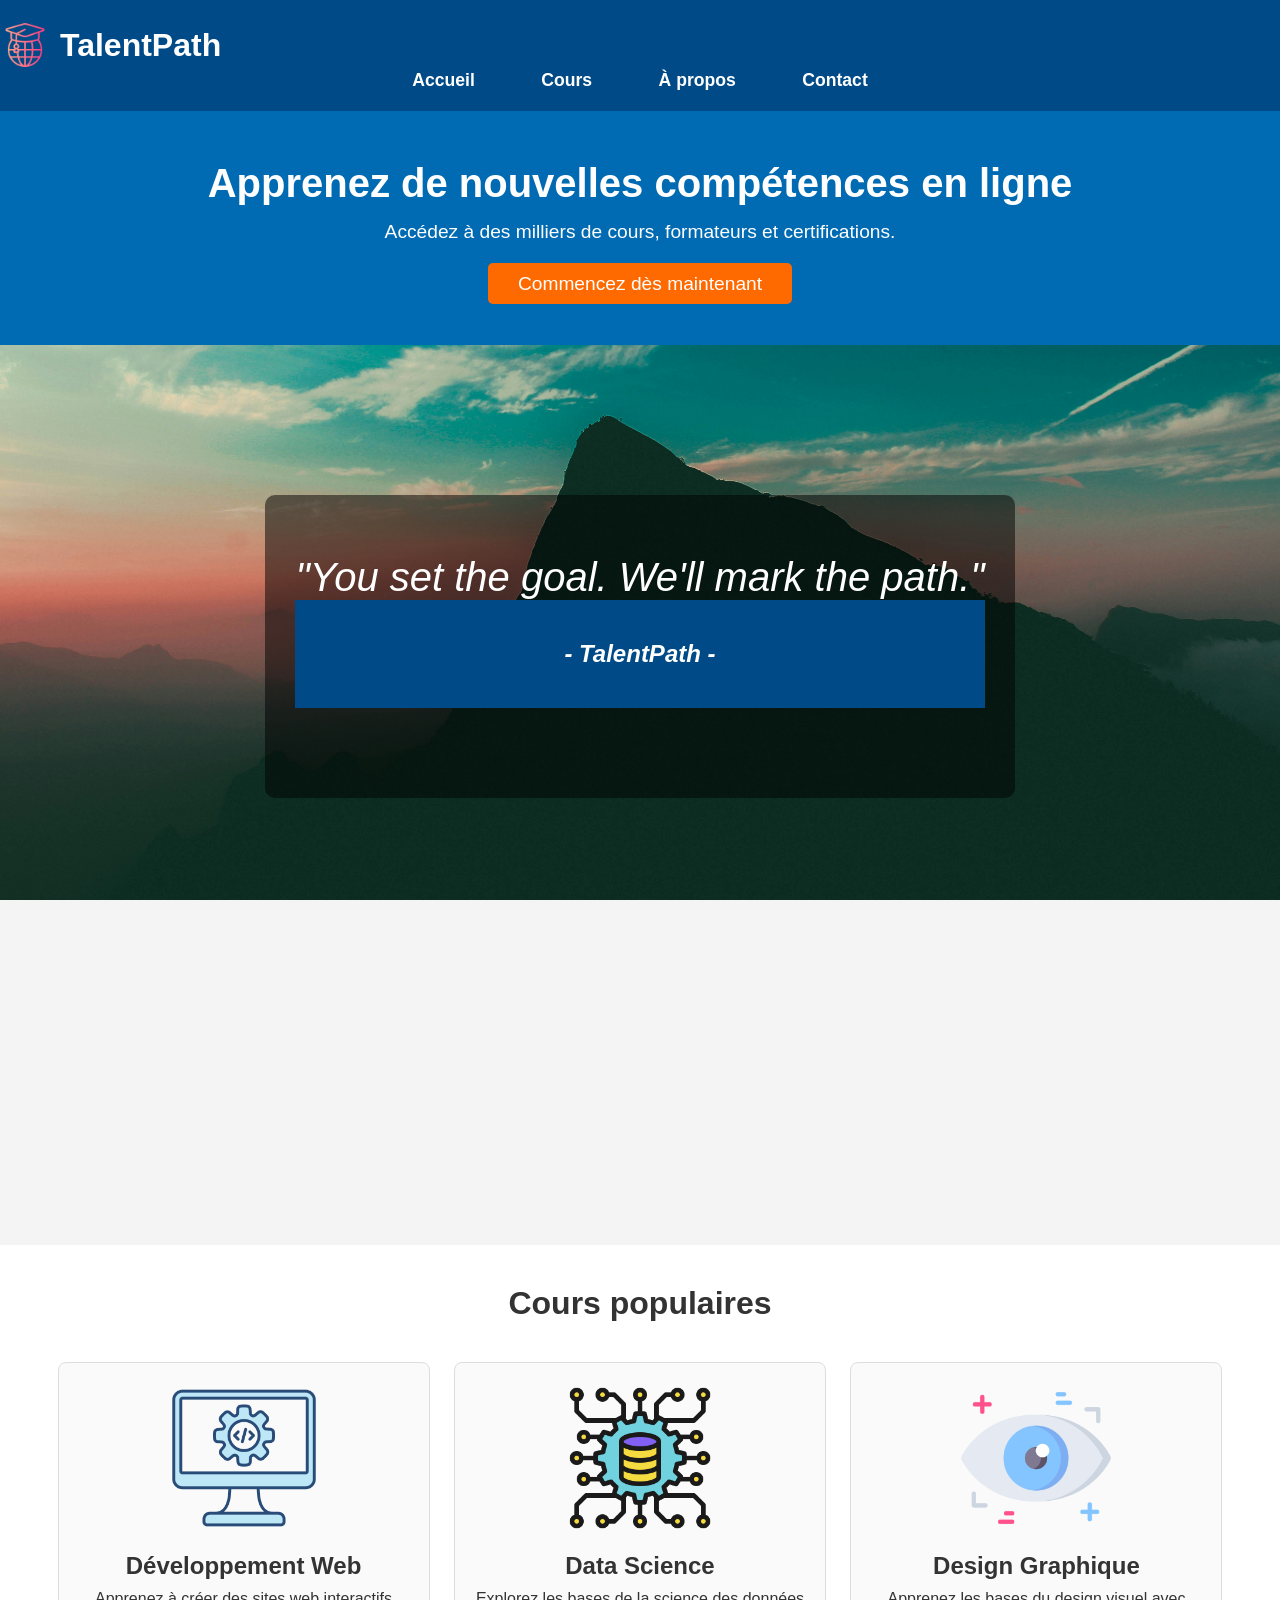
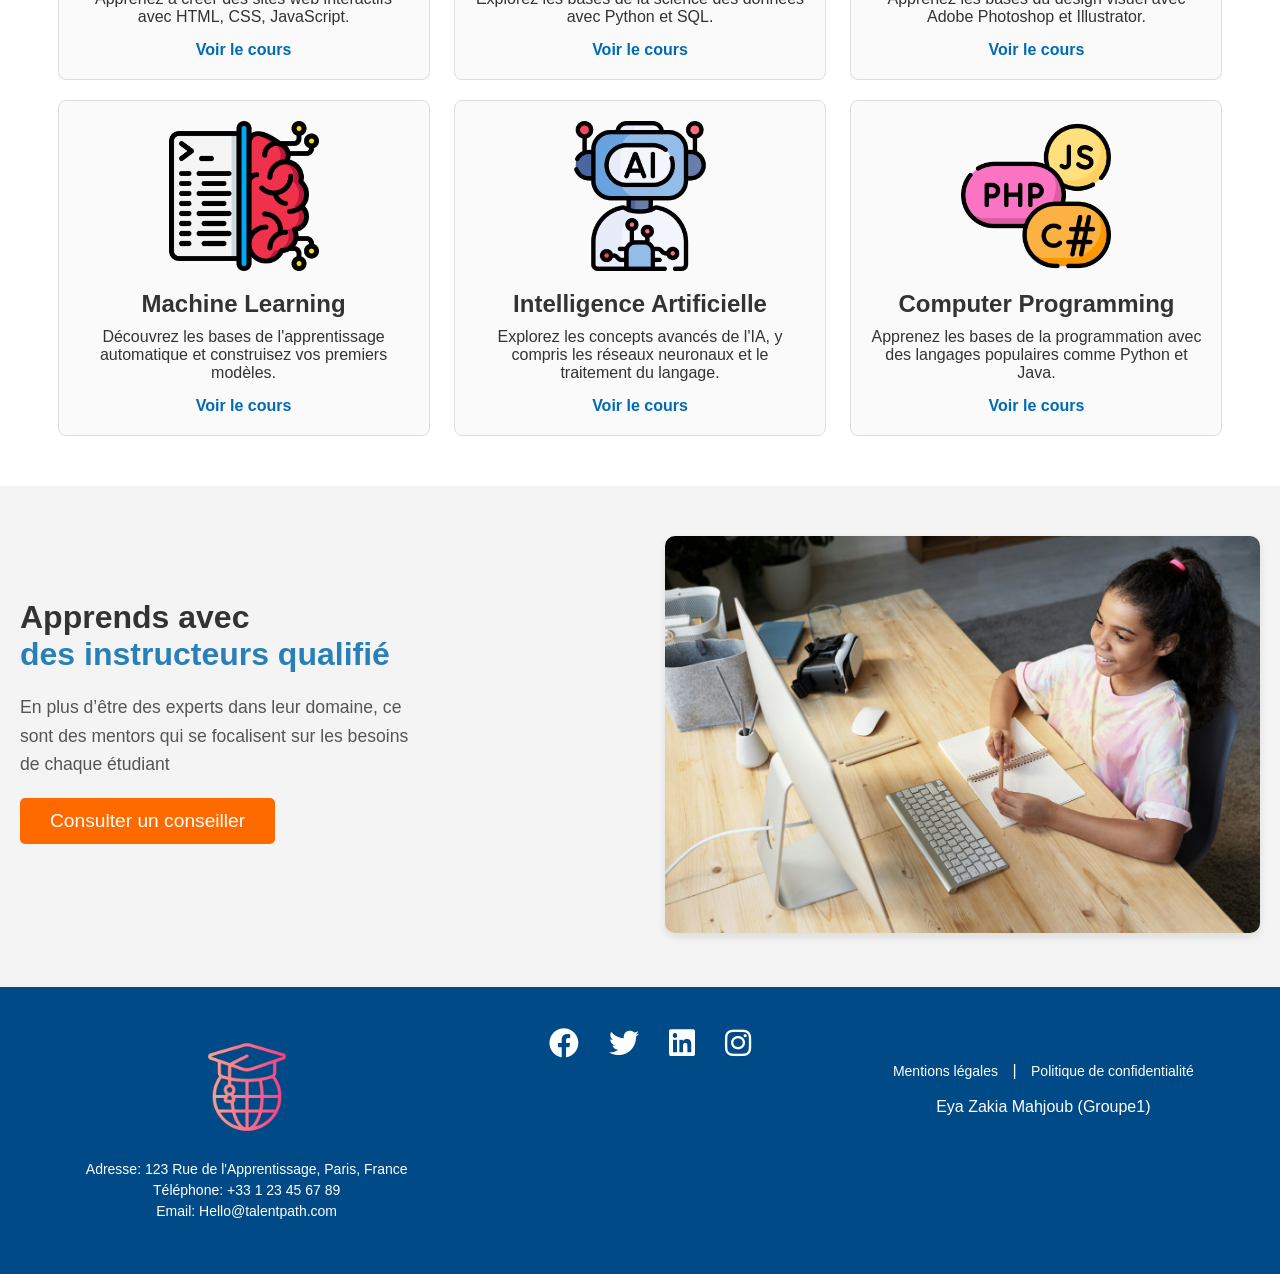
<file: index.html>
<!DOCTYPE html>
<html lang="fr">
<head>
    <meta charset="UTF-8">
    <meta name="viewport" content="width=device-width, initial-scale=1.0">
    <title>Plateforme d'Apprentissage</title>
    <link rel="stylesheet" href="CSS/style.css">
    <link rel="stylesheet" href="https://cdnjs.cloudflare.com/ajax/libs/font-awesome/6.0.0-beta3/css/all.min.css">

</head>
<body>
    <header>
        <div class="logo">
           <img src="global-education.png" alt="Logo ApprendsFacile" class="logo-image">
            <h1>TalentPath</h1>
        </div>
        <nav>
            <ul class="nav">
                <li class="nav-item"><a class="nav-link"  href="#">Accueil</a></li>
                <li class="nav-item"><a class="nav-link "href="#">Cours</a></li>
                <li class="nav-item"><a class="nav-link" href="Horaire.html">À propos</a></li>
                <li class="nav-item"><a class="nav-link" href="signin.html">Contact</a></li>
            </ul>
        </nav>
    </header>

    <section class="hero">
        <h2>Apprenez de nouvelles compétences en ligne</h2>
        <p>Accédez à des milliers de cours, formateurs et certifications.</p>
        <a href="signin.html" class="cta-button">Commencez dès maintenant</a>
    </section>
    <section class="quote-section">
        <div class="quote-container">
            <blockquote>
                "You set the goal. We'll mark the path."
                <footer>- TalentPath  -</footer>
            </blockquote>
        </div>
    </section>
<section class="featured-courses">
        <h2>Cours populaires</h2>
        <div class="course-card">
            <img src="software.png" alt="Cours 1">
            <h3>Développement Web</h3>
            <p>Apprenez à créer des sites web interactifs avec HTML, CSS, JavaScript.</p>
            <a href="#">Voir le cours</a>
        </div>
        <div class="course-card">
            <img src="data-science.png" alt="Cours 2">
            <h3>Data Science</h3>
            <p>Explorez les bases de la science des données avec Python et SQL.</p>
            <a href="#">Voir le cours</a>
        </div>
        <div class="course-card">
            <img src="eye.png" alt="Cours 3">
            <h3>Design Graphique</h3>
            <p>Apprenez les bases du design visuel avec Adobe Photoshop et Illustrator.</p>
            <a href="#">Voir le cours</a>
        </div>
        <div class="course-card">
            <img src="ML.png" alt="Cours 4">
            <h3>Machine Learning</h3>
            <p>Découvrez les bases de l'apprentissage automatique et construisez vos premiers modèles.</p>
            <a href="#">Voir le cours</a>
        </div>
        <div class="course-card">
            <img src="ai.png" alt="Cours 5">
            <h3>Intelligence Artificielle</h3>
            <p>Explorez les concepts avancés de l'IA, y compris les réseaux neuronaux et le traitement du langage.</p>
            <a href="#">Voir le cours</a>
        </div>
        <div class="course-card">
            <img src="coding-l.png" alt="Cours 6">
            <h3>Computer Programming</h3>
            <p>Apprenez les bases de la programmation avec des langages populaires comme Python et Java.</p>
            <a href="#">Voir le cours</a>
        </div>
        </section>
            <section class="info-section">
    <div class="content-container">
        <!-- Colonne Texte (Gauche) -->
        <div class="text-column">
            <h2 class="section-title">Apprends avec <br><span class="couleur">des instructeurs qualifié </span></h2>
            <p class="section-paragraph">
               En plus d’être des experts dans leur domaine, ce<br> sont des mentors qui se focalisent sur les besoins<br> de chaque étudiant
            </p>
            <a href="signin.html" class="cta-button2">Consulter un conseiller</a>
        </div>
        <!-- Colonne Image (Droite) -->
        <div class="image-column">
            <img src="en ligne.jpg" alt="Description">
        </div>
    </div>
</section>

<footer>
    <div class="footer-container">
        <!-- Section des informations de contact -->
        <div class="footer-contact">
            <img src="global-education.png" alt="Logo TalentPath" class="footer-logo">
            <p class="footer-address">Adresse: 123 Rue de l'Apprentissage, Paris, France</p>
            <p class="footer-phone">Téléphone: +33 1 23 45 67 89</p>
            <p class="footer-email">Email: Hello@talentpath.com</p>
        </div>
        
        <!-- Section des réseaux sociaux -->
        <div class="footer-social-media">
            <a href="https://www.facebook.com" target="_blank" class="social-icon">
                <i class="fab fa-facebook"></i>
            </a>
            <a href="https://www.twitter.com" target="_blank" class="social-icon">
                <i class="fab fa-twitter"></i>
            </a>
            <a href="https://www.linkedin.com" target="_blank" class="social-icon">
                <i class="fab fa-linkedin"></i>
            </a>
            <a href="https://www.instagram.com" target="_blank" class="social-icon">
                <i class="fab fa-instagram"></i>
            </a>
        </div>

        <!-- Section des mentions légales et autres liens -->
        <div class="footer-links">
            <a href="#">Mentions légales</a> |
            <a href="#">Politique de confidentialité</a>
             <br><br><p>Eya Zakia Mahjoub (Groupe1)</p>
        </div>
    </div>
</footer>



</body>
</html>
</file>
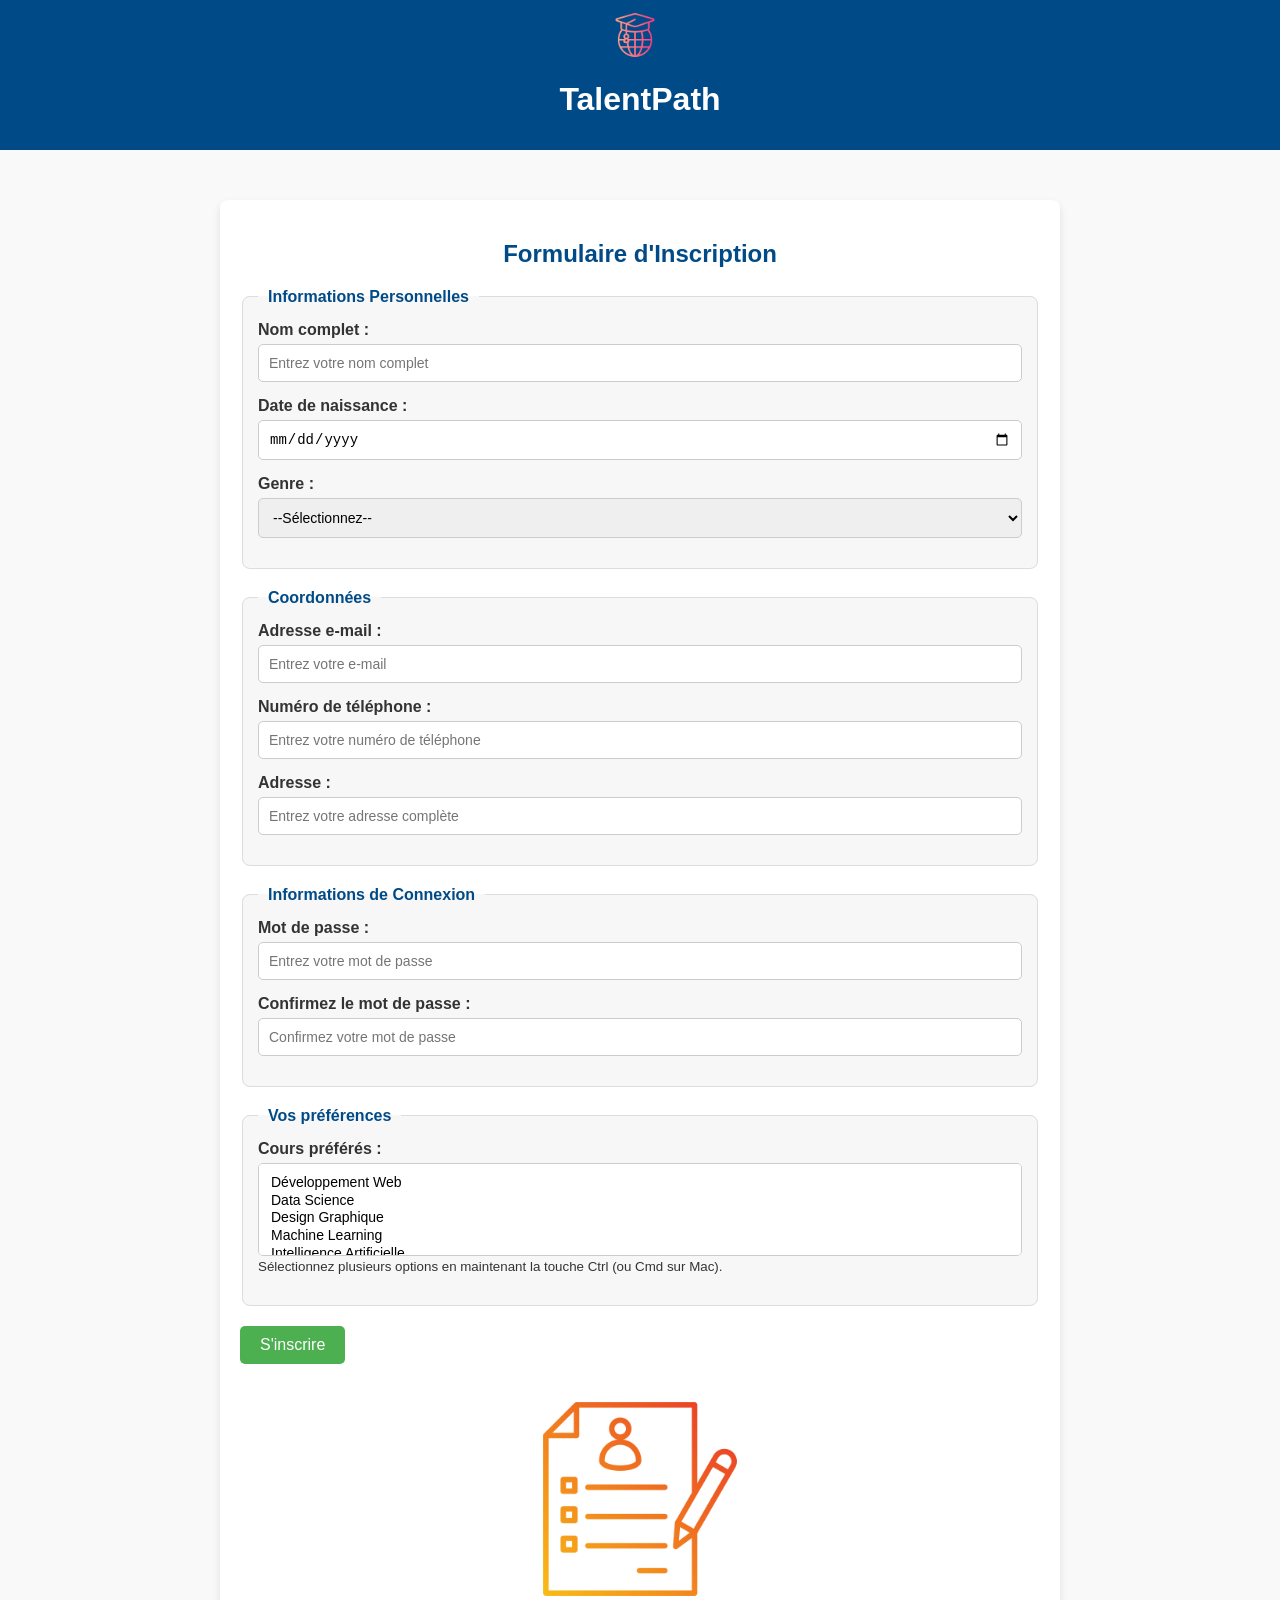
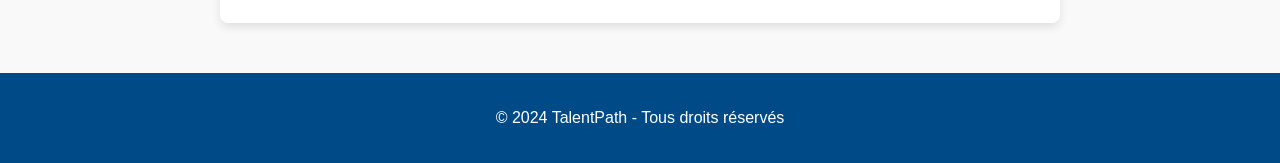
<file: signin.html>
<!DOCTYPE html>
<html lang="fr">
<head>
    <meta charset="UTF-8">
    <meta name="viewport" content="width=device-width, initial-scale=1.0">
    <title>Formulaire d'Inscription - TalentPath</title>
    <link rel="stylesheet" type="text/css" href="CSS/style2.css">
</head>
<body>
    <header>
        <div class="logo">
            <img src="global-education.png" alt="Logo TalentPath" class="logo-image">
            <h1>TalentPath</h1>
        </div>
    </header>
    <section class="signup-form">
        <div class="signup-container">
            <h2>Formulaire d'Inscription</h2>
            <form action="#" method="post">
                <fieldset>
                    <legend>Informations Personnelles</legend>
                    <div class="form-group">
                        <label for="name">Nom complet :</label>
                        <input type="text" id="name" name="name" placeholder="Entrez votre nom complet" required>
                    </div>
                    <div class="form-group">
                        <label for="birthdate">Date de naissance :</label>
                        <input type="date" id="birthdate" name="birthdate" required>
                    </div>
                    <div class="form-group">
                        <label for="gender">Genre :</label>
                        <select id="gender" name="gender" required>
                            <option value="">--Sélectionnez--</option>
                            <option value="male">Homme</option>
                            <option value="female">Femme</option>
                     </select>
                    </div>
                </fieldset>
                <fieldset>
                    <legend>Coordonnées</legend>
                    <div class="form-group">
                        <label for="email">Adresse e-mail :</label>
                        <input type="email" id="email" name="email" placeholder="Entrez votre e-mail" required>
                    </div>
                    <div class="form-group">
                        <label for="phone">Numéro de téléphone :</label>
                        <input type="tel" id="phone" name="phone" placeholder="Entrez votre numéro de téléphone" required>
                    </div>
                    <div class="form-group">
                        <label for="address">Adresse :</label>
                        <input type="text" id="address" name="address" placeholder="Entrez votre adresse complète" required>
                    </div>
                </fieldset>
                <fieldset>
                    <legend>Informations de Connexion</legend>
                    <div class="form-group">
                        <label for="password">Mot de passe :</label>
                        <input type="password" id="password" name="password" placeholder="Entrez votre mot de passe" required>
                    </div>
                    <div class="form-group">
                        <label for="confirm-password">Confirmez le mot de passe :</label>
                        <input type="password" id="confirm-password" name="confirm-password" placeholder="Confirmez votre mot de passe" required>
                    </div>
                </fieldset>
                <fieldset>
                    <legend>Vos préférences</legend>
                    <div class="form-group">
                        <label for="preferred-courses">Cours préférés :</label>
                        <select id="preferred-courses" name="preferred-courses[]" multiple>
                            <option value="web-development">Développement Web</option>
                            <option value="data-science">Data Science</option>
                            <option value="graphic-design">Design Graphique</option>
                            <option value="machine-learning">Machine Learning</option>
                            <option value="ai">Intelligence Artificielle</option>
                            <option value="programming">Programmation</option>
                        </select>
                        <small>Sélectionnez plusieurs options en maintenant la touche Ctrl (ou Cmd sur Mac).</small>
                    </div>
                </fieldset>

                <!-- Soumission -->
                <div class="form-group">
                    <button type="submit" class="btn-submit">S'inscrire</button>
                </div>
            </form>
            <div class="signup-image">
                <img src="form.png" alt="Illustration" />
            </div>
        </div>
    </section>
    <div id= "successMessage"></div>
   <div id="errorMessage" class="error"></div>
    <footer>
        <p>&copy; 2024 TalentPath - Tous droits réservés</p>
    </footer>
    <script src="form.js" async></script>

</body>
</html>
</file>
<file: CSS/style.css>
* {
    margin: 0;
    padding: 0;
    box-sizing: border-box;
}

body {
    font-family: Arial, sans-serif;
    background-color: #f4f4f4;
    color: #333;
}
.quote-section {
    position: relative;
    background-image: url('quote.jpg'); 
    background-size: cover;  
    background-position: center;
    background-attachment: fixed; 
    color: white;
    padding: 150px 20px;  
    text-align: center;
    height: 100vh;  
}
.quote-container {
    background-color: rgba(0, 0, 0, 0.5); 
    display: inline-block;
    padding: 60px 30px;
    border-radius: 10px;
    max-width: 800px;  
}

blockquote {
    font-size: 2.5rem; 
    font-style: italic;
    margin-bottom: 30px;
}

blockquote footer {
    font-size: 1.5rem; 
    font-weight: bold;
}

header {
    background-color: #004b87;
    color: white;
    padding: 20px 0;
    text-align: center;
}

header .logo {
    display: flex;
    align-items: center; 
}

header .logo img {
    width: 50px;  
    height: auto;  
    margin-right: 10px;  
}

header .logo h1 {
    font-size: 2rem;
    font-weight: bold;
}


header nav ul {
    list-style: none;
    padding: 0;
    position: sticky;
}

header nav ul li {
    display: inline;
    margin: 0 15px;
}

header nav ul li a {
    color: white;
    text-decoration: none;
    font-size: 1.1rem;
}
.nav {
    display:  flex-start;
    justify-content: center;
}

.nav-item {
    list-style: none;
    margin: 0 1rem;
}

.nav-link {
    color: #fff;
    text-decoration: none;
    font-weight: bold;
    transition: color 0.3s ease;
}

.nav-link:hover {
    color: #e56f50;
}
.nav-item a {
    text-decoration: none;        
    color: inherit;               
    padding: 10px 15px;           
    transition: all 0.3s ease;    
}

.nav-item a:hover {
    background-color: #007bff;    
    color: white;                 
    border-radius: 5px;          
    box-shadow: 0 4px 8px rgba(0, 123, 255, 0.3); 
}


.hero {
    background-color: #006bb3;
    color: white;
    text-align: center;
    padding: 50px 20px;
}

.hero h2 {
    font-size: 2.5rem;
    margin-bottom: 15px;
}

.hero p {
    font-size: 1.2rem;
    margin-bottom: 30px;
}

.cta-button {
    background-color: #ff6a00;
    color: white;
    padding: 10px 30px;
    text-decoration: none;
    border-radius: 5px;
    font-size: 1.2rem;
}

.featured-courses {
    padding: 40px 20px;
    background-color: #fff;
    text-align: center;
}

.featured-courses h2 {
    font-size: 2rem;
    margin-bottom: 30px;
}

.course-card {
    display: inline-block;
    width: 30%;
    margin: 10px;
    padding: 20px;
    background-color: #fafafa;
    border: 1px solid #ddd;
    border-radius: 8px;
    text-align: center;
}

.course-card img {
    width: 100%;
    max-width: 150px;
    margin-bottom: 15px;
    border-radius: 5px;
}

.course-card h3 {
    font-size: 1.5rem;
    margin-bottom: 10px;
}

.course-card p {
    font-size: 1rem;
    margin-bottom: 15px;
}

.course-card a {
    color: #006bb3;
    text-decoration: none;
    font-weight: bold;
}
.schedule-section {
    padding: 50px 20px;
    text-align: center;
    background-color: #f4f4f4;
}

.schedule-section h2 {
    font-size: 2rem;
    margin-bottom: 30px;
}

.schedule-table {
    width: 100%;
    border-collapse: collapse;
    margin-top: 20px;
    background-color: white;
}

.schedule-table th,
.schedule-table td {
    padding: 10px;
    border: 1px solid #ccc;
    text-align: center;
}

.schedule-table th {
    background-color: #006bb3;
    color: white;
    font-size: 1.2rem;
}

.schedule-table td {
    font-size: 1rem;
    color: #333;
}

.schedule-table tr:nth-child(even) {
    background-color: #f9f9f9;
}

.schedule-table tr:hover {
    background-color: #f1f1f1;
}

.schedule-table td {
    width: 14%;
}
/* Styles de base */
* {
    margin: 0;
    padding: 0;
    box-sizing: border-box;
}

body {
    font-family: Arial, sans-serif;
    background-color: #f4f4f4;
    color: #333;
}

/* Section Info */
.info-section {
    margin-top: 50px;
    margin-bottom: 50px;
    padding: 0 20px;
}

.content-container {
    display: flex;
    justify-content: space-between; /* Sépare les colonnes */
    align-items: center; /* Centre verticalement les colonnes */
}

.text-column {
    width: 48%; /* Prend 48% de l'espace de la ligne */
}

.image-column {
    width: 48%; /* Prend 48% de l'espace de la ligne */
}

.section-title {
    font-size: 2rem;
    font-weight: bold;
    color: #333;
    margin-bottom: 20px;
    margin-top: -30px; /* Décale le titre vers le haut */
}

.section-paragraph {
    font-size: 1.1rem;
    color: #555;
    line-height: 1.6;
}

.image-column img {
    max-width: 100%;
    height: auto;
    border-radius: 10px;
    box-shadow: 0px 4px 8px rgba(0, 0, 0, 0.1);
}
.couleur{
    color: #2980b9;
}
.cta-button2 {
    background-color: #ff6a00; /* Couleur de fond du bouton */
    color: white;              /* Couleur du texte du bouton */
    padding: 12px 30px;        /* Espacement à l'intérieur du bouton */
    text-decoration: none;     /* Retire la ligne sous le texte du bouton */
    border-radius: 5px;        /* Bords arrondis */
    font-size: 1.2rem;         /* Taille du texte */
    display: inline-block;     /* Permet d'afficher le bouton comme un bloc en ligne */
    margin-top: 20px;          /* Marge au-dessus du bouton */
    transition: background-color 0.3s ease; /* Transition lors du survol */
}

.cta-button2:hover {
    background-color: #e56f50; /* Changer la couleur du bouton au survol */
}


/* Responsivité */
@media (max-width: 767px) {
    .content-container {
        flex-direction: column; /* Aligne les colonnes verticalement sur les petits écrans */
        align-items: flex-start; /* Aligne les éléments au début de la section */
    }

    .text-column, .image-column {
        width: 100%; /* Prend toute la largeur disponible */
        margin-bottom: 20px; /* Ajoute de l'espace entre les éléments */
    }

    .image-column img {
        max-width: 90%; /* Réduit la taille de l'image sur les petits écrans */
        margin: 0 auto;
        display: block;
    }
}
    /* Ajout de styles pour la section des nouveautés */
    .new-section {
        padding: 40px 20px;
        background-color: #cd6155; /* Couleur de fond clair */
    }
    .new-section h2 {
        text-align: center;
        margin-bottom: 20px;
        font-size: 2rem;
        color: #333; /* Couleur du titre */
    }
    .new-container {
        display: flex;
        justify-content: space-between; /* Espace équilibré entre les éléments */
        flex-wrap: wrap; /* Empile les éléments sur les petits écrans */
        gap: 20px; /* Espace entre les cartes */
    }
    .new-item {
        flex: 1 1 calc(25% - 20px); /* Chaque carte prend 25% de la largeur moins l'espace */
        background: #fff; /* Fond blanc */
        border: 1px solid #ddd; /* Bordure légère */
        border-radius: 8px; /* Coins arrondis */
        padding: 20px;
        text-align: center; /* Contenu centré */
        box-shadow: 0 2px 5px rgba(0, 0, 0, 0.1); /* Ombre douce */
    }
    .new-item i {
        font-size: 3rem; /* Taille des icônes */
        color: #007bff; /* Couleur principale des icônes */
        margin-bottom: 10px;
    }
    .new-item h3 {
        font-size: 1.5rem;
        margin-bottom: 10px;
        color: #444; /* Couleur du texte du titre */
    }
    .new-item p {
        color: #666; /* Couleur du texte de description */
        font-size: 1rem;
    }


    /* Animation keyframes */
@keyframes slideIn {
    0% {
        transform: translateX(-100%); /* Commence hors de l'écran, à gauche */
        opacity: 0; /* Complètement transparent */
    }
    100% {
        transform: translateX(0); /* Atterrit à sa position normale */
        opacity: 1; /* Complètement visible */
    }
}
/* Appliquer l'animation à la section */
.new-section {
    animation: slideIn 1.5s ease-in-out; /* Animation en 1.5 secondes */
}
      .carousel {
            position: relative;
        }

        .carousel-slide {
            transition: transform 0.5s ease-in-out;
        }

        .carousel-img {
            max-width: 100%;
            height: auto;
            object-fit: contain;
            border-radius: 8px;
            margin: 0 auto;
        }


footer {
    background-color: #004b87;
    color: white;
    padding: 40px 0;
    text-align: center;
}

.footer-container {
    max-width: 1200px;
    margin: 0 auto;
    display: flex;
    justify-content: space-between;
    flex-wrap: wrap;
    align-items: flex-start;
}

.footer-contact {
    flex: 1;
    padding: 10px;
}

.footer-logo {
    max-width: 100px; /* Taille réduite du logo */
    margin-bottom: 15px;
}

.footer-address, .footer-phone, .footer-email {
    margin: 5px 0;
    font-size: 14px;
}

.footer-social-media {
    flex: 1;
    display: flex;
    justify-content: center;
    align-items: center;
    margin-bottom: 20px; /* Espacement entre les icônes et les mentions légales */
}

.social-icon {
    margin: 0 15px; /* Espacement plus large entre les icônes */
    display: inline-block;
    font-size: 30px; /* Taille des icônes plus grande */
    color: white;
    transition: transform 0.3s;
}

.social-icon:hover {
    transform: scale(1.1); /* Effet de zoom au survol */
}

.footer-links {
    flex: 1;
    padding-top: 15px;
    margin-top: 20px;
}

.footer-links a {
    color: white;
    text-decoration: none;
    font-size: 14px;
    margin: 0 10px;
}

.footer-links a:hover {
    text-decoration: underlin
</file>
<file: CSS/style2.css>
body {
    font-family: 'Arial', sans-serif;
    margin: 0;
    padding: 0;
    background-color: #f9f9f9;
    color: #333;
}

header {
    background-color:#004b87 ;
    color: white;
    padding: 10px 20px;
    text-align: center;
}

.logo-image {
    height: 50px;
    vertical-align: middle;
    margin-right: 10px;
}
.signup-form {
    max-width: 800px;
    margin: 50px auto;
    padding: 20px;
    background-color: #ffffff;
    border-radius: 8px;
    box-shadow: 0 4px 8px rgba(0, 0, 0, 0.1);
}

.signup-container {
    display: flex;
    flex-direction: column;
    align-items: center;
}

h2 {
    margin-bottom: 20px;
    color: #004b87;
    text-align: center;
}

form {
    width: 100%;
}

fieldset {
    border: 1px solid #ddd;
    border-radius: 8px;
    padding: 15px;
    margin-bottom: 20px;
    background-color: #f7f7f7;
}

legend {
    font-weight: bold;
    color: #004b87;
    padding: 0 10px;
}

.form-group {
    margin-bottom: 15px;
}

label {
    display: block;
    font-weight: bold;
    margin-bottom: 5px;
}

input, select {
    width: 100%;
    padding: 10px;
    border: 1px solid #ccc;
    border-radius: 5px;
    box-sizing: border-box;
    font-size: 14px;
}

input:focus, select:focus {
    outline: none;
    border-color: #4CAF50;
    box-shadow: 0 0 5px rgba(76, 175, 80, 0.4);
}


.btn-submit {
    display: inline-block;
    background-color: #4CAF50;
    color: white;
    font-size: 16px;
    padding: 10px 20px;
    border: none;
    border-radius: 5px;
    cursor: pointer;
    transition: background-color 0.3s ease;
}

.btn-submit:hover {
    background-color: #45a049;
}


.signup-image img {
  margin-top: 20px;
  max-width: 100%;             
  max-height: 200px;          
  height: auto;               
  border-radius: 8px;
  }
}
.error p {
    color: red;
    font-size: 14px;
    margin-top: -10px;
    margin-bottom: 15px;
}
#successMessage {
    color: green;
    font-size: 16px;
    margin-top: 20px;
    text-align: center;
}

  footer {
    background-color: #004b87;
    color: white;
    text-align: center;
    padding: 20px;
    margin-top: 40px;
}

footer p {
    font-size: 1rem;
}

/* Styles responsifs */
@media (max-width: 768px) {
    .signup-form {
        margin: 20px;
        padding: 15px;
    }

    fieldset {
        padding: 10px;
    }
}
</file>
